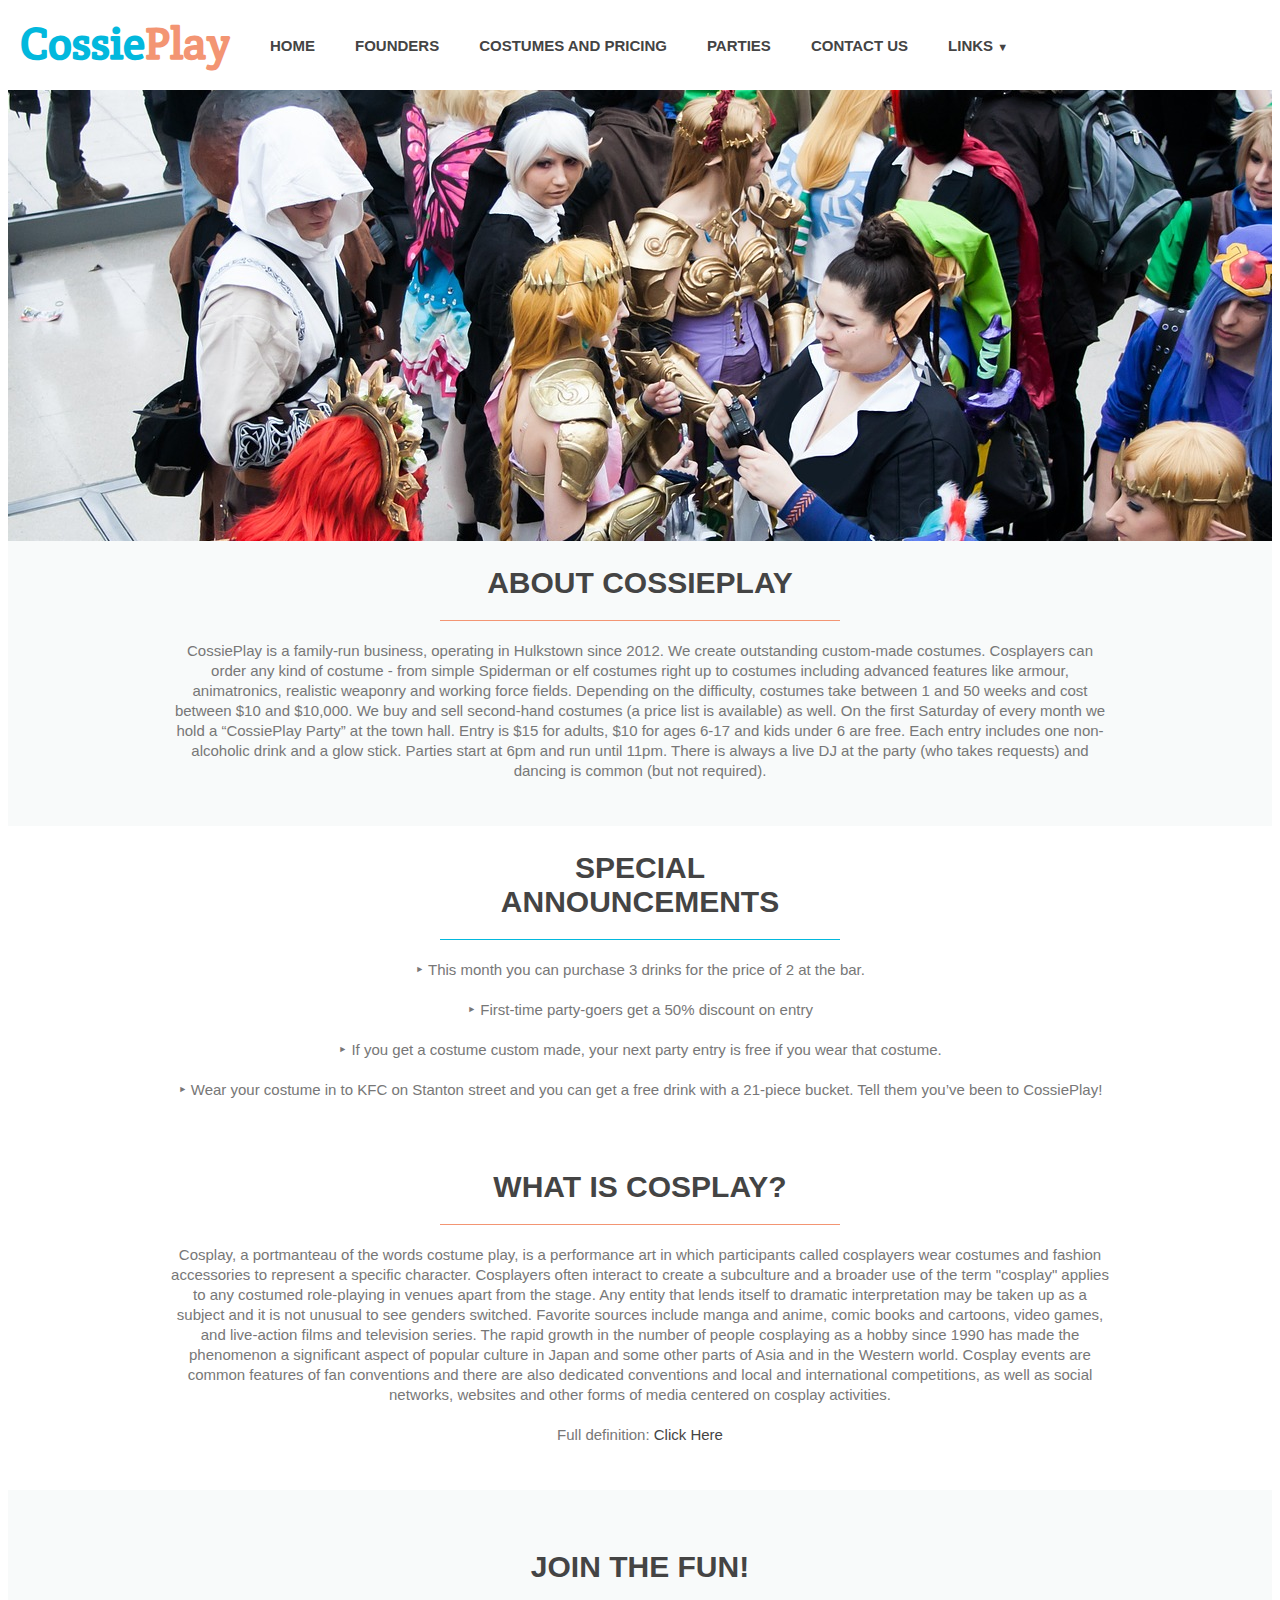
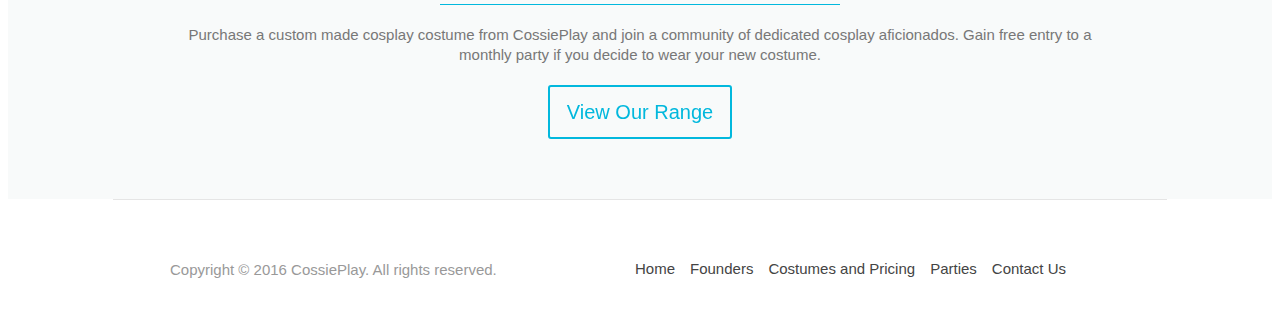
<file: CossiePlay/index.html>
<!DOCTYPE HTML>
<html>
<head>
  <meta http-equiv="content-type" content="text/html; charset=utf-8">
  <title>Welcome - CossiePlay</title>
  <link rel="stylesheet" type="text/css" href="styles/style.css">
  <link href="http://fonts.googleapis.com/css?family=Crete+Round" rel="stylesheet" type="text/css">
</head>

<body>

    <header>
        <div class="wrapper">
            <h1><a href="index.html"><span class="color1">Cossie<span class="color2">Play</span></h1>
            <nav class="menu">
                  <ul class="clearfix">
                        <li><a href="index.html">Home</a></li>
                        <li><a href="founders.html">Founders</a></li>
                        <li><a href="costumes.html">Costumes and Pricing</a></li>
                        <li><a href="parties.html">Parties</a></li>
                        <li><a href="contact.html">Contact Us</a></li>
                        <li><a>Links <span class="arrow">&#9660;</a>
                                <ul class="sub-menu">
                                    <li><a href="https://en.wikipedia.org/wiki/Cosplay">Wikipedia Cosplay</a></li>
                                    <li><a href="http://www.cosplay.com">Cosplay Community</a></li>
                                    <li><a href="http://www.cosplaytutorial.com/index.php">Cosplay Tutorials</a></li>
                                </ul>
                        </li>
                  </ul>
            </nav>
      </div>
    </header>

    <div id="main-image">
        <div class="wrapper">
        </div>
    </div>

    <div id="desc">
        <div class="wrapper">
            <article>
                  <h3>About CossiePlay</h3>
                  <p>CossiePlay is a family-run business, operating in Hulkstown since 2012. We create outstanding custom-made costumes. Cosplayers can order any kind of costume - from simple Spiderman or elf costumes right up to costumes including advanced features like armour, animatronics, realistic weaponry and working force fields. Depending on the difficulty, costumes take between 1 and 50 weeks and cost between $10 and $10,000.
                  We buy and sell second-hand costumes (a price list is available) as well.
                  On the first Saturday of every month we hold a “CossiePlay Party” at the town hall. Entry is $15 for adults, $10 for ages 6-17 and kids under 6 are free. Each entry includes one non-alcoholic drink and a glow stick. Parties start at 6pm and run until 11pm. There is always a live DJ at the party (who takes requests) and dancing is common (but not required).</p>
            </article>
        </div>
    </div>

    <div id="announcements">
        <div class="wrapper">
            <article>
                  <h3>Special Announcements</h3>
                  <p>&#8227 This month you can purchase 3 drinks for the price of 2 at the bar.<br></br>
                     &#8227 First-time party-goers get a 50% discount on entry <br></br>
                     &#8227 If you get a costume custom made, your next party entry is free if you wear that costume.<br></br>
                     &#8227 Wear your costume in to KFC on Stanton street and you can get a free drink with a 21-piece bucket. Tell them you’ve been to CossiePlay!</p>
            </article>
        </div>
    </div>

    <div id="cosplaydef">
        <div class="wrapper">
            <article>
                  <h3>What is Cosplay?</h3>
                  <p>Cosplay, a portmanteau of the words costume play, is a performance art in which participants called cosplayers wear costumes and fashion accessories to represent a specific character. Cosplayers often interact to create a subculture and a broader use of the term "cosplay" applies to any costumed role-playing in venues apart from the stage. Any entity that lends itself to dramatic interpretation may be taken up as a subject and it is not unusual to see genders switched. Favorite sources include manga and anime, comic books and cartoons, video games, and live-action films and television series.

                  The rapid growth in the number of people cosplaying as a hobby since 1990 has made the phenomenon a significant aspect of popular culture in Japan and some other parts of Asia and in the Western world. Cosplay events are common features of fan conventions and there are also dedicated conventions and local and international competitions, as well as social networks, websites and other forms of media centered on cosplay activities.
                  <br></br>
                  Full definition: <a href="https://en.wikipedia.org/wiki/Cosplay">Click Here</a>
                  </p>

            </article>
        </div>
    </div>

    <div id="cta">
        <div class="wrapper">
            <h3>Join the Fun!</h3>
            <p>Purchase a custom made cosplay costume from CossiePlay and join a community of dedicated cosplay aficionados. Gain free entry to a monthly party if you decide to wear your new costume.</p>
            <a href="costumes.html" class="button-1">View Our Range</a>
        </div>
    </div>
</body>

    <footer>
        <div class="wrapper">
            <div id="footer-info">
                  <p>Copyright © 2016 CossiePlay. All rights reserved.</p>
            </div>
            <div id="footer-links">
                <ul>
                  <li><a href="index.html">Home</a></li>
                  <li><a href="founders.html">Founders</a></li>
                  <li><a href="costumes.html">Costumes and Pricing</a></li>
                  <li><a href="parties.html">Parties</a></li>
                  <li><a href="contact.html">Contact Us</a></li>
                </ul>
            </div>
            <div class="clear"></div>
        </div>
    </footer>
</html>
</file>
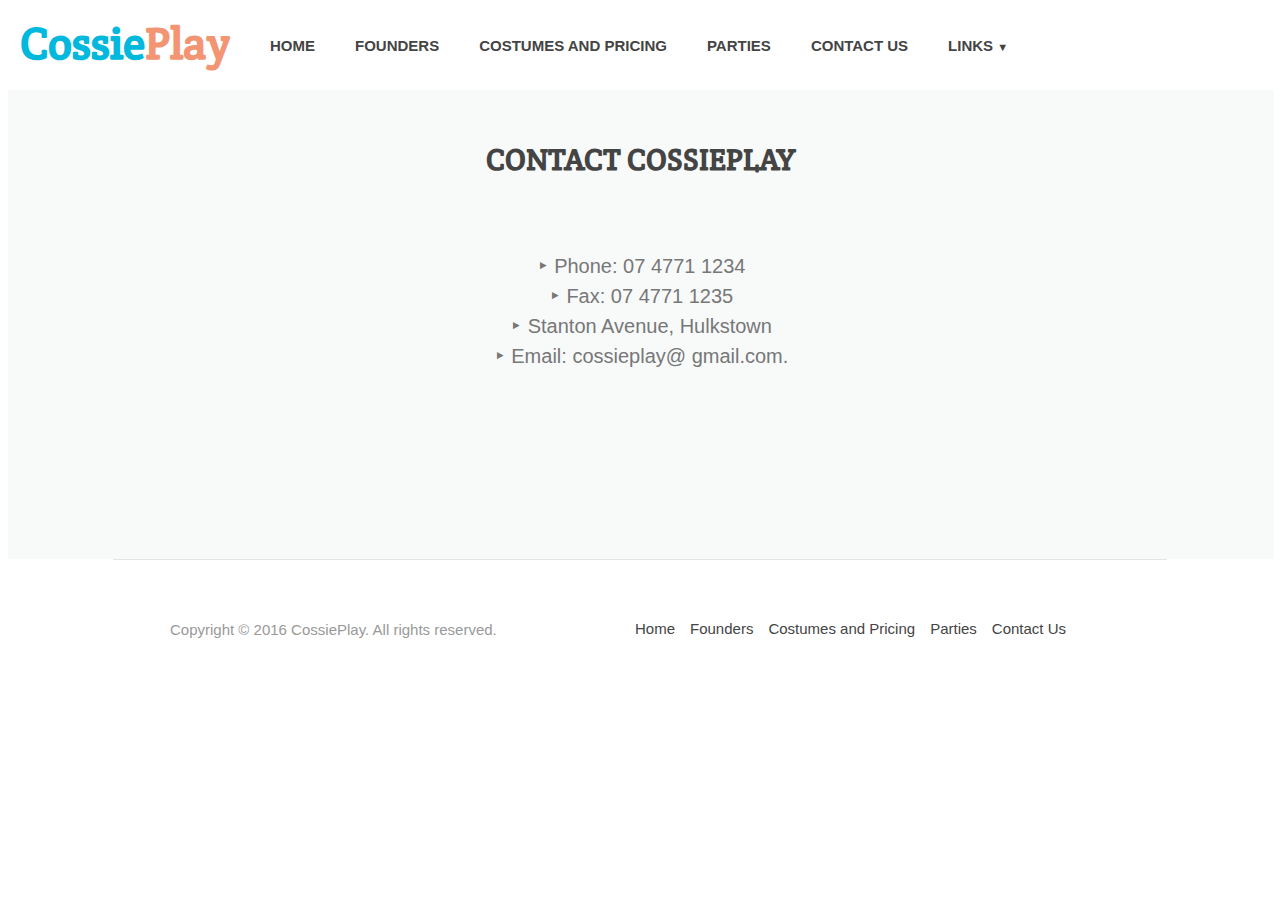
<file: CossiePlay/contact.html>
<!DOCTYPE HTML>
<html>
<head>
  <meta http-equiv="content-type" content="text/html; charset=utf-8">
  <title>Founders - CossiePlay</title>
  <link rel="stylesheet" type="text/css" href="styles/style.css">
  <link href="http://fonts.googleapis.com/css?family=Crete+Round" rel="stylesheet" type="text/css">
</head>

<body>

    <header>
        <div class="wrapper">
            <h1><a href="index.html"><span class="color1">Cossie<span class="color2">Play</span></h1>
            <nav class="menu">
                  <ul class="clearfix">
                        <li><a href="index.html">Home</a></li>
                        <li><a href="founders.html">Founders</a></li>
                        <li><a href="costumes.html">Costumes and Pricing</a></li>
                        <li><a href="parties.html">Parties</a></li>
                        <li><a href="contact.html">Contact Us</a></li>
                        <li><a>Links <span class="arrow">&#9660;</a>
                                <ul class="sub-menu">
                                    <li><a href="https://en.wikipedia.org/wiki/Cosplay">Wikipedia Cosplay</a></li>
                                    <li><a href="http://www.cosplay.com">Cosplay Community</a></li>
                                    <li><a href="http://www.cosplaytutorial.com/index.php">Cosplay Tutorials</a></li>
                                </ul>
                        </li>
                  </ul>
            </nav>
      </div>
    </header>

    <div id="contact-title">
        <div class="wrapper">
            <h3>Contact CossiePlay</h3>
        </div>
    </div>

    <div id="contact-details">
        <div class="wrapper">
            <p>&#8227 Phone: 07 4771 1234 <br></br>
               &#8227 Fax: 07 4771 1235 <br></br>
               &#8227 Stanton Avenue, Hulkstown <br></br>
               &#8227 Email: cossieplay@ gmail.com.</p>
        </div>
    </div>

    <footer>
        <div class="wrapper">
            <div id="footer-info">
                  <p>Copyright © 2016 CossiePlay. All rights reserved.</p>
            </div>
            <div id="footer-links">
                <ul>
                  <li><a href="index.html">Home</a></li>
                  <li><a href="founders.html">Founders</a></li>
                  <li><a href="costumes.html">Costumes and Pricing</a></li>
                  <li><a href="parties.html">Parties</a></li>
                  <li><a href="contact.html">Contact Us</a></li>
                </ul>
            </div>
            <div class="clear"></div>
        </div>
    </footer>
    </html>
</file>
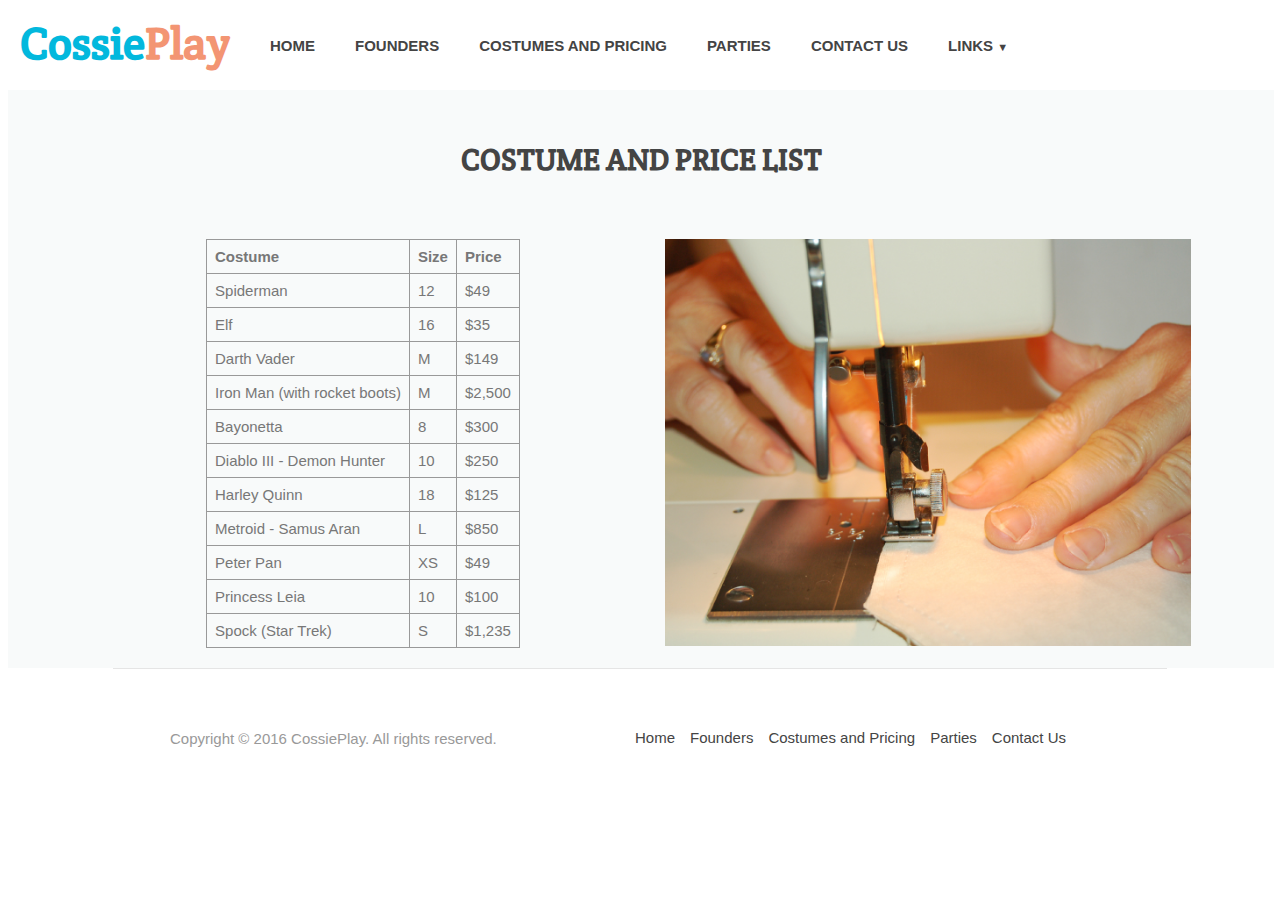
<file: CossiePlay/costumes.html>
<!DOCTYPE HTML>
<html>
<head>
  <meta http-equiv="content-type" content="text/html; charset=utf-8">
  <title>Costumes and Pricing - CossiePlay</title>
  <link rel="stylesheet" type="text/css" href="styles/style.css">
  <link href="http://fonts.googleapis.com/css?family=Crete+Round" rel="stylesheet" type="text/css">
</head>

<body>

    <header>
        <div class="wrapper">
            <h1><a href="index.html"><span class="color1">Cossie<span class="color2">Play</span></h1>
            <nav class="menu">
                  <ul class="clearfix">
                        <li><a href="index.html">Home</a></li>
                        <li><a href="founders.html">Founders</a></li>
                        <li><a href="costumes.html">Costumes and Pricing</a></li>
                        <li><a href="parties.html">Parties</a></li>
                        <li><a href="contact.html">Contact Us</a></li>
                        <li><a>Links <span class="arrow">&#9660;</a>
                                <ul class="sub-menu">
                                    <li><a href="https://en.wikipedia.org/wiki/Cosplay">Wikipedia Cosplay</a></li>
                                    <li><a href="http://www.cosplay.com">Cosplay Community</a></li>
                                    <li><a href="http://www.cosplaytutorial.com/index.php">Cosplay Tutorials</a></li>
                                </ul>
                        </li>
                  </ul>
            </nav>
      </div>
    </header>

    <div id="price-title">
        <div class="wrapper">
            <h3>Costume and Price List</h3>
        </div>
    </div>

    <div id="price-table">
        <div class="wrapper">
            <img src="images/sewing.jpg">
            <table>
                <thead>
                    <tr>
                        <th>Costume</th>
                        <th>Size</th>
                        <th>Price</th>
                    </tr>
                </thead>
                <tbody>
                    <tr>
                        <td>Spiderman</td>
                        <td>12</td>
                        <td>$49</td>
                    </tr>
                    <tr>
                        <td>Elf</td>
                        <td>16</td>
                        <td>$35</td>
                    </tr>
                    <tr>
                        <td>Darth Vader</td>
                        <td>M</td>
                        <td>$149</td>
                    </tr>
                    <tr>
                        <td>Iron Man (with rocket boots)</td>
                        <td>M</td>
                        <td>$2,500</td>
                    </tr>
                    <tr>
                        <td>Bayonetta</td>
                        <td>8</td>
                        <td>$300</td>
                    </tr>
                    <tr>
                        <td>Diablo III - Demon Hunter</td>
                        <td>10</td>
                        <td>$250</td>
                    </tr>
                    <tr>
                        <td>Harley Quinn</td>
                        <td>18</td>
                        <td>$125</td>
                    </tr>
                    <tr>
                        <td>Metroid - Samus Aran</td>
                        <td>L</td>
                        <td>$850</td>
                    </tr>
                    <tr>
                        <td>Peter Pan</td>
                        <td>XS</td>
                        <td>$49</td>
                    </tr>
                    <tr>
                        <td>Princess Leia</td>
                        <td>10</td>
                        <td>$100</td>
                    </tr>
                    <tr>
                        <td>Spock (Star Trek)</td>
                        <td>S</td>
                        <td>$1,235</td>
                    </tr>
                </tbody>
            </table>
        </div>
    </div>
</body>

<footer>
    <div class="wrapper">
        <div id="footer-info">
              <p>Copyright © 2016 CossiePlay. All rights reserved.</p>
        </div>
        <div id="footer-links">
            <ul>
              <li><a href="index.html">Home</a></li>
              <li><a href="founders.html">Founders</a></li>
              <li><a href="costumes.html">Costumes and Pricing</a></li>
              <li><a href="parties.html">Parties</a></li>
              <li><a href="contact.html">Contact Us</a></li>
            </ul>
        </div>
        <div class="clear"></div>
    </div>
</footer>
</html>
</file>
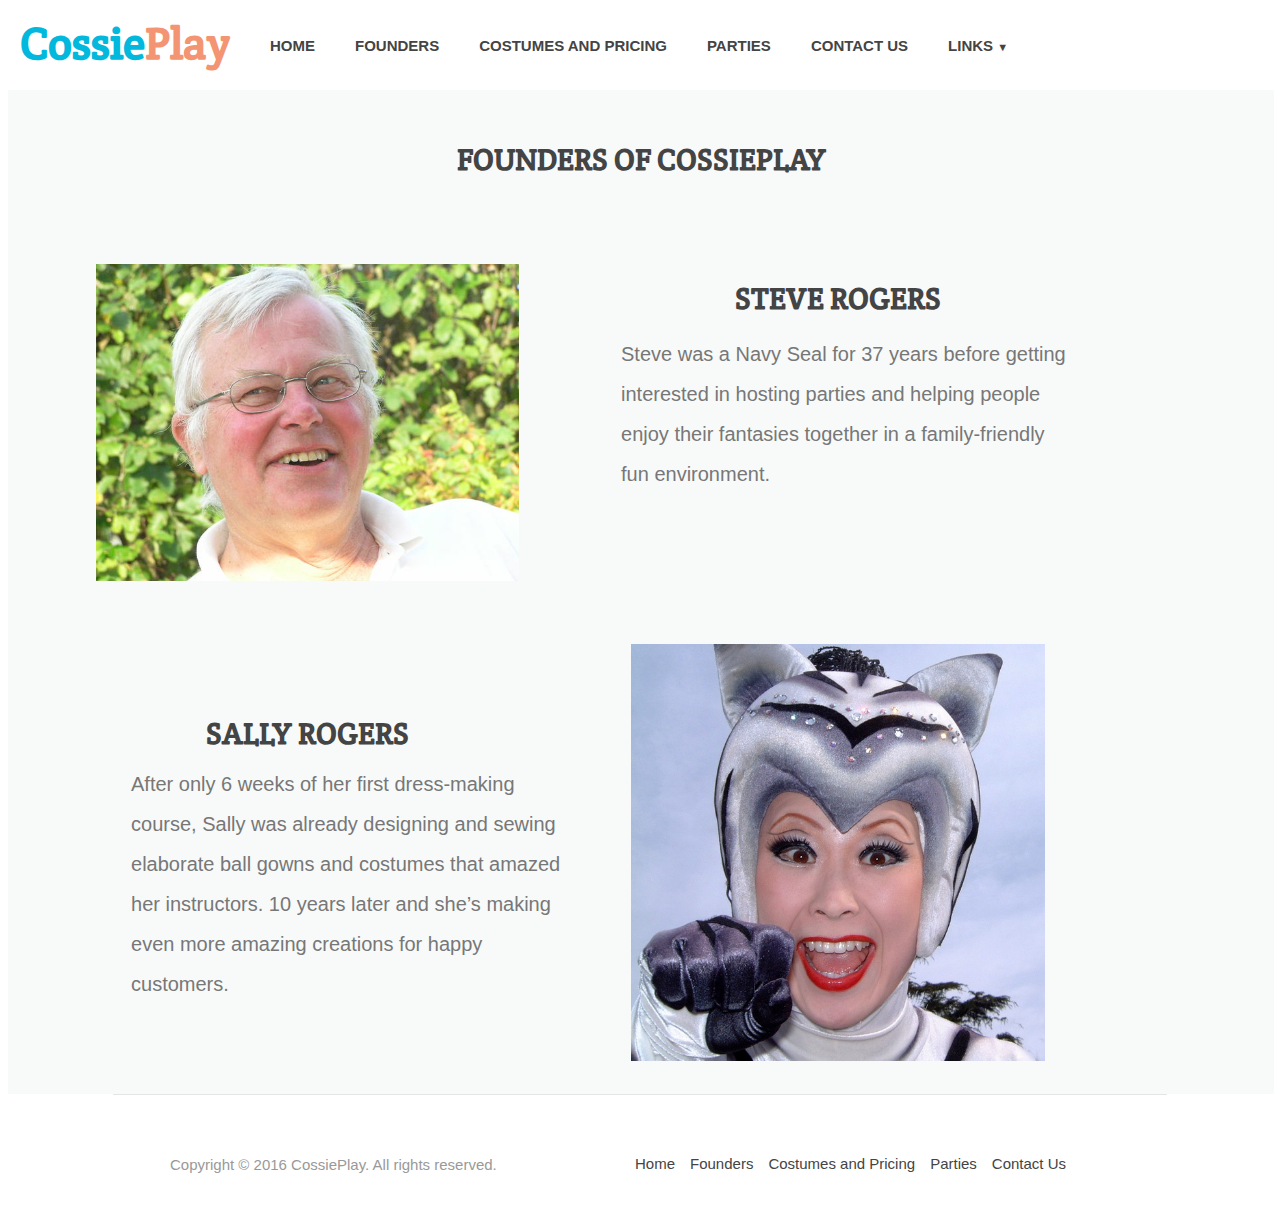
<file: CossiePlay/founders.html>
<!DOCTYPE HTML>
<html>
<head>
  <meta http-equiv="content-type" content="text/html; charset=utf-8">
  <title>Founders - CossiePlay</title>
  <link rel="stylesheet" type="text/css" href="styles/style.css">
  <link href="http://fonts.googleapis.com/css?family=Crete+Round" rel="stylesheet" type="text/css">
</head>

<body>

    <header>
        <div class="wrapper">
            <h1><a href="index.html"><span class="color1">Cossie<span class="color2">Play</span></h1>
            <nav class="menu">
                  <ul class="clearfix">
                        <li><a href="index.html">Home</a></li>
                        <li><a href="founders.html">Founders</a></li>
                        <li><a href="#">Costumes and Pricing</a></li>
                        <li><a href="#">Parties</a></li>
                        <li><a href="contact.html">Contact Us</a></li>
                        <li><a href="#">Links <span class="arrow">&#9660;</a>
                                <ul class="sub-menu">
                                    <li><a href="https://en.wikipedia.org/wiki/Cosplay">Wikipedia Cosplay</a></li>
                                    <li><a href="http://www.cosplay.com">Cosplay Community</a></li>
                                    <li><a href="http://www.cosplaytutorial.com/index.php">Cosplay Tutorials</a></li>
                                </ul>
                        </li>
                  </ul>
            </nav>
      </div>
    </header>

    <div id="founders-title">
        <div class="wrapper">
            <h3>Founders of CossiePlay</h3>
        </div>
    </div>

    <div id="founders">
        <div class="wrapper">
            <div class="founders-info">
                <img src="images/steve.jpg">
                  <h3>Steve Rogers</h3>
                  <p>Steve was a Navy Seal for 37 years before getting interested in hosting parties and helping people enjoy their fantasies together in a family-friendly fun environment.</p>
            </div>

            <div class="founders-info2">
                <img src="images/sally.jpg">
                  <h3>Sally Rogers</h3>
                  <p>After only 6 weeks of her first dress-making course, Sally was already designing and sewing elaborate ball gowns and costumes that amazed her instructors. 10 years later and she’s making even more amazing creations for happy customers.</p>
            </div>
        </div>
    </div>

    <footer>
        <div class="wrapper">
            <div id="footer-info">
                  <p>Copyright © 2016 CossiePlay. All rights reserved.</p>
            </div>
            <div id="footer-links">
                <ul>
                  <li><a href="index.html">Home</a></li>
                  <li><a href="founders.html">Founders</a></li>
                  <li><a href="#">Costumes and Pricing</a></li>
                  <li><a href="#">Parties</a></li>
                  <li><a href="contact.html">Contact Us</a></li>
                </ul>
            </div>
            <div class="clear"></div>
        </div>
    </footer>
</file>
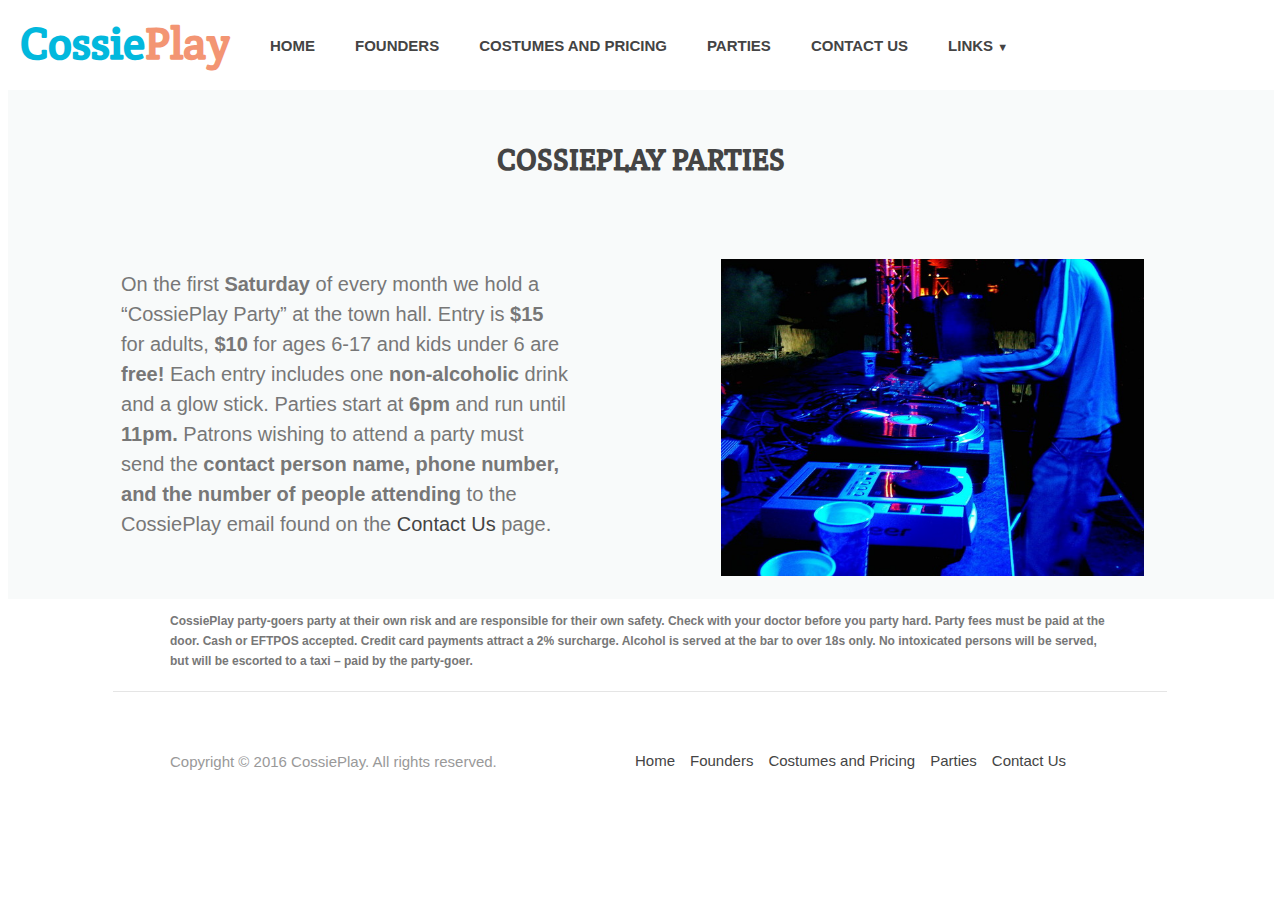
<file: CossiePlay/parties.html>
<!DOCTYPE HTML>
<html>
<head>
  <meta http-equiv="content-type" content="text/html; charset=utf-8">
  <title>Founders - CossiePlay</title>
  <link rel="stylesheet" type="text/css" href="styles/style.css">
  <link href="http://fonts.googleapis.com/css?family=Crete+Round" rel="stylesheet" type="text/css">
</head>

<body>

    <header>
        <div class="wrapper">
            <h1><a href="index.html"><span class="color1">Cossie<span class="color2">Play</span></h1>
            <nav class="menu">
                  <ul class="clearfix">
                        <li><a href="index.html">Home</a></li>
                        <li><a href="founders.html">Founders</a></li>
                        <li><a href="costumes.html">Costumes and Pricing</a></li>
                        <li><a href="parties.html">Parties</a></li>
                        <li><a href="contact.html">Contact Us</a></li>
                        <li><a>Links <span class="arrow">&#9660;</a>
                                <ul class="sub-menu">
                                    <li><a href="https://en.wikipedia.org/wiki/Cosplay">Wikipedia Cosplay</a></li>
                                    <li><a href="http://www.cosplay.com">Cosplay Community</a></li>
                                    <li><a href="http://www.cosplaytutorial.com/index.php">Cosplay Tutorials</a></li>
                                </ul>
                        </li>
                  </ul>
            </nav>
      </div>
    </header>

    <div id="parties-title">
        <div class="wrapper">
            <h3>CossiePlay Parties</h3>
        </div>
    </div>

    <div id="party-info">
        <div class="wrapper">
            <img src="images/party.jpg">
              <p>On the first <strong>Saturday</strong> of every month we hold a “CossiePlay Party” at the town hall. Entry is <strong>$15</strong> for adults, <strong>$10</strong> for ages 6-17 and kids under 6 are <strong>free!</strong> Each entry includes one <strong>non-alcoholic</strong> drink and a glow stick. Parties start at <strong>6pm</strong> and run until <strong>11pm.</strong> Patrons wishing to attend a party must send the <strong>contact person name, phone number, and the number of people attending</strong> to the CossiePlay email found on the <a href="contact.html">Contact Us</a> page.</p>
        </div>
    </div>

    <div id="party-guidelines">
        <div class="wrapper">
            <p><strong>CossiePlay party-goers party at their own risk and are responsible for their own safety. Check with your doctor before you party hard.
            Party fees must be paid at the door. Cash or EFTPOS accepted. Credit card payments attract a 2% surcharge. Alcohol is served at the bar to over 18s only. No intoxicated persons will be served, but will be escorted to a taxi – paid by the party-goer.</strong></p>
        </div>
    </div>
</body>

<footer>
    <div class="wrapper">
        <div id="footer-info">
              <p>Copyright © 2016 CossiePlay. All rights reserved.</p>
        </div>
        <div id="footer-links">
            <ul>
              <li><a href="index.html">Home</a></li>
              <li><a href="founders.html">Founders</a></li>
              <li><a href="costumes.html">Costumes and Pricing</a></li>
              <li><a href="parties.html">Parties</a></li>
              <li><a href="contact.html">Contact Us</a></li>
            </ul>
        </div>
        <div class="clear"></div>
    </div>
</footer>
</html>
</file>
<file: CossiePlay/styles/style.css>
body {
        background-color: #fff;
        color: #777;
        font: normal 15px "Helvetica Neue", Arial, Helvetica, Geneva, sans-serif;
}

p {
        line-height: 20px;
        margin-bottom: 20px;
}

h1 {
        font-family: 'Crete Round', serif;
        font-weight: bold;
        color: #444;
        font-size: 45px;
        margin-bottom: 20px;
}

h2 {
        font-weight: 300;
        color: #444;
        font-size: 55px;
        text-transform: uppercase;
        text-align: center;
        margin-bottom: 20px;
}

h3 {
        font-size: 30px;
        color: #444;
        font-weight: bold;
        text-transform: uppercase;
        text-align: center;
        margin-bottom: 20px;
}

h4{
        font-size: 24px;
        color: #444;
        font-weight: bold;
        text-transform: uppercase;
        margin-bottom: 20px;
}

h5 {
        font-size: 15px;
        color: #444;
        font-weight: bold;
        text-transform: uppercase;
}

a {
        text-decoration: none;
        color: #444;
}

a:hover {
        color: #02b8dd;
}

strong {
        font-weight: bold;
}

small {
        font-size: 13px;
        color: #777;
        font-style: italic;
}

.clear {
        clear : both;
}

.wrapper {
        margin: 0 auto;
        padding: 0 10px;
        width: 940px;
}

header {
        margin-top: -15px;
        height: 90px;

}

header h1 {
        float: left;
        margin-top: 14px;
        margin-left: -150px;
        margin-right: 20px;
}

header h1 .color1 {
        color: #02b8dd;
}

header h1 .color2 {
        color: #f39573;
}

.clearfix:after {
        display: block;
        clear: both;
}

.menu .arrow {
        font-size: 11px;
        line-height: 0%;
}

.menu li:hover .sub-menu {
        z-index: 1;
        opacity: 1;
}

.sub-menu {
        width: 160%;
        padding: 0px 0px;
        position: absolute;
        top: 100%;
        left: 0px;
        z-index: -1;
        opacity: 0;
        transition:opacity linear 0.15s;
        box-shadow: 0px 2px 3px rgba(0, 0, 0, 0.2);
        background: #f8fafa;
}

.sub-menu li {
        display: block;
        margin-top: 10px;
        margin-bottom: 10px;
}

.sub-menu li a {
        padding: 0px 0px;
        display: block;
}


.sub-menu li a:hover, .sub-menu .current-item a {
        color: #02b8dd;
}

header nav ul li {
        float: left;
        position: relative;
        display: block;
        margin-top: 37px;
        margin-left: 20px;
        padding: 0;
}

header nav ul li a {
        color: #444;
        text-transform: uppercase;
        font-weight: bold;
        display: block;
        margin-right: 20px;
}

#main-image {
        height: 450px;
        padding-top: 1px;
        background: #f8fafa url('../images/book-fair.jpg') no-repeat center;
}

#desc {
        background-color: #f8fafa;
        padding: 25px 0;
        text-align: center;
}

#desc h3 {
        display: block;
        margin: 0 auto 20px auto;
        width: 400px;
        border-bottom: 1px solid #f39573;
        padding: 0 0 20px 0;
}

#announcements {
        background-color: #fff;
        padding: 25px 0;
        text-align: center;
}

#announcements h3 {
        display: block;
        margin: 0 auto 20px auto;
        width: 400px;
        border-bottom: 1px solid #02b8dd;
        padding: 0 0 20px 0;
}

#cosplaydef {
        background-color: #fff;
        padding: 25px 0;
        text-align: center;
}

#cosplaydef h3 {
        display: block;
        margin: 0 auto 20px auto;
        width: 400px;
        border-bottom: 1px solid #f39573;
        padding: 0 0 20px 0;
}

article h4 {
        border-bottom: 1px solid #02b8dd;
        padding-bottom: 20px;
}

#cta {
        background-color: #f8fafa;
        padding: 60px 0;
        text-align: center;
}

#cta h3 {
        display: block;
        margin: 0 auto 20px auto;
        width: 400px;
        border-bottom: 1px solid #02b8dd;
        padding: 0 0 20px 0;
}

.button-1 {
        display: block;
        margin: 0 auto;
        border: 2px solid #02b8dd;
        -webkit-transform: translateZ(0);
        transform: translateZ(0);
        box-shadow: 0 0 1px rgba(0, 0, 0, 0);
        -webkit-backface-visibility: hidden;
        backface-visibility: hidden;
        -moz-osx-font-smoothing: grayscale;
        overflow: hidden;
        -webkit-transition-duration: 0.3s;
        transition-duration: 0.3s;
        -webkit-transition-property: color, background-color;
        transition-property: color, background-color;
        color: #02b8dd;
        border-radius: 3px;
        width: 180px;
        height: 50px;
        font-size: 20px;
        line-height: 50px;
}

.button-1:hover, .button-2:focus, .button-2:active {
        background-color: #02b8dd;
        color: #fff;
}

footer {
        padding: 20px 15px;
        border-top: 1px solid #e5e5e5;
        color: #999;
        max-width: 1024px;
        margin: 0 auto;

}

#footer-info {
        width: 380px;
        float: left;
        margin-top: 25px;
}

#footer-links {
        width: 530px;
        float: right;
}

#footer-links ul li {
        float: left;
        display: block;
        margin-top: 25px;
        margin-left: 15px;
        padding: 0;
}

#founders-title {
        background-color: #f8fafa;
        width: 97%;
        padding: 20px;
        margin-left: auto;
        margin-right: auto;
}

#founders-title h3 {
        font-family: 'Crete Round';
}

#founders {
        background-color: #f8fafa;
        width: 97%;
        padding: 20px;
        margin-left: auto;
        margin-right: auto;
}

.founders-info h3 {
        float: right;
        font-family: 'Crete Round';
        margin-right: 170px;
        margin-top: 40px;
}

.founders-info {
        padding: 0px;
    <!--    border: 1px solid #e2b8dd; -->
}

.founders-info img {
        width: 45%;
        margin-left: -75px;
        margin-top: 25px;
}

.founders-info p {
        margin-top: -250px;
        width: 450px;
        float: right;
        margin-right: 40px;
        font-size: 20px;
        font-weight: 200;
        line-height: 40px;
}

.founders-info2 h3 {
        float: left;
        font-family: 'Crete Round';
        margin-left: 25px;
        margin-top: -350px;
}

.founders-info2 {
        padding: 10px;
}

.founders-info2 img {
        width: 45%;
        margin-left: 450px;
        margin-top: 50px;
}

.founders-info2 p {
        margin-top: -300px;
        width: 450px;
        float: left;
        margin-left: -50px;
        font-size: 20px;
        font-weight: 200;
        line-height: 40px;
}

#parties-title {
        background-color: #f8fafa;
        width: 97%;
        padding: 20px;
        margin-left: auto;
        margin-right: auto;
}

#parties-title h3 {
        font-family: 'Crete Round';
}

#party-info {
        background-color: #f8fafa;
        width: 97%;
        padding: 20px;
        margin-left: auto;
        margin-right: auto;
}

#party-info img {
        width: 45%;
        margin-left: 550px;
        margin-top: 20px;
}

#party-info p {
        margin-top: -310px;
        width: 450px;
        float: left;
        margin-left: -50px;
        font-size: 20px;
        font-weight: 200;
        line-height: 30px;
}

#party-guidelines p {
        font-size: 12px;
        font-weight: 150;
        line-height: 20px;
}

#contact-title {
        background-color: #f8fafa;
        width: 97%;
        padding: 20px;
        margin-left: auto;
        margin-right: auto;
}

#contact-title h3 {
        font-family: "Crete Round";
}

#contact-details {
        background-color: #f8fafa;
        width: 97%;
        padding: 20px;
        margin-left: auto;
        margin-right: auto;
        height: 300px;
}

#contact-details p {
        text-align: center;
        font-size: 20px;
        font-weight: 200px;
        line-height: 15px;
}

#price-title {
        background-color: #f8fafa;
        width: 97%;
        padding: 20px;
        margin-left: auto;
        margin-right: auto;
}

#price-title h3 {
        font-family: "Crete Round";

}

#price-table {
        background-color: #f8fafa;
        width: 97%;
        padding: 20px;
        margin-left: auto;
        margin-right: auto;
}

#price-table img {
        width: 56%;
        float: right;
        margin-right: -80px;
}

#price-table table {
        border-collapse: collapse;
        margin-top: 0px;
        margin-left: 35px;
}

#price-table td, th {
        border: 1px solid #999;
        padding: 0.5rem;
        text-align: left;
}
</file>
